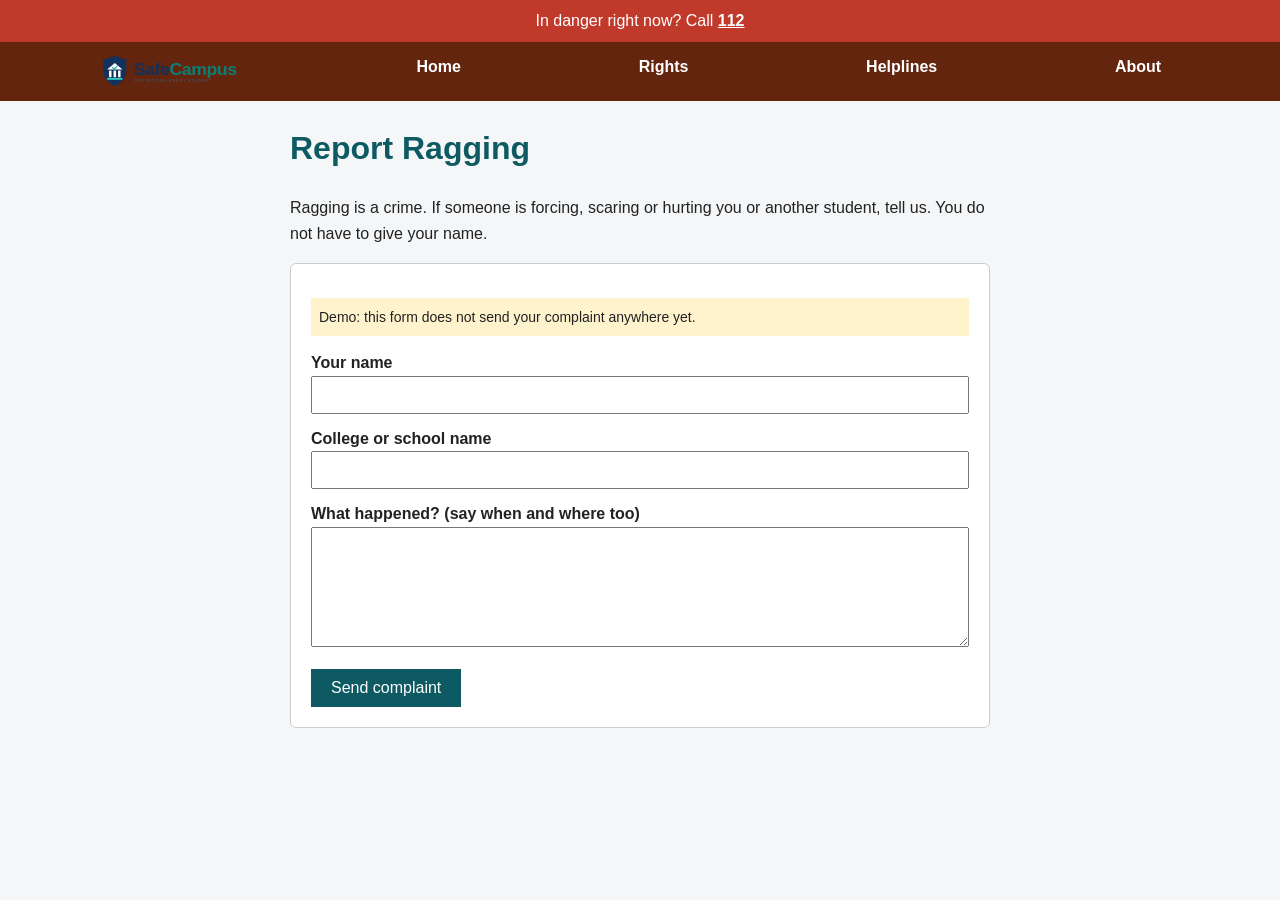
<file: index.html>
<!DOCTYPE html>
<html>
<head>
  <title>Stop Ragging</title>
  <link rel="stylesheet" href="style.css">
</head>
<body>

  <div class="top">In danger right now? Call <a href="tel:112">112</a></div>

  <nav>
     <img src="safe-campus-logo.svg" alt="logo" class="logo">
    <a href="index.html">Home</a>
    <a href="rights.html">Rights</a>
    <a href="helplines.html">Helplines</a>
    <a href="about.html">About</a>
  </nav>

  <div class="page">
    <h1>Report Ragging</h1>
    <p>Ragging is a crime. If someone is forcing, scaring or hurting you or another student, tell us. You do not have to give your name.</p>

    <div class="box">
      <p class="note">Demo: this form does not send your complaint anywhere yet.</p>

      <form id="complaintForm">
        <label for="name">Your name</label>
        <input type="text" id="name">

        <label for="college">College or school name</label>
        <input type="text" id="college">

        <label for="details">What happened? (say when and where too)</label>
        <textarea id="details"></textarea>

        <button type="button" onclick="sendComplaint()">Send complaint</button>
      </form>

      <div id="thanks">
        <h2>Thank you for speaking up</h2>
        <p>If you feel unsafe, call 112 or see the <a href="helplines.html">Helplines</a> page.</p>
      </div>
    </div>
  </div>

  <script src="script.js"></script>
</body>
</html>
</file>
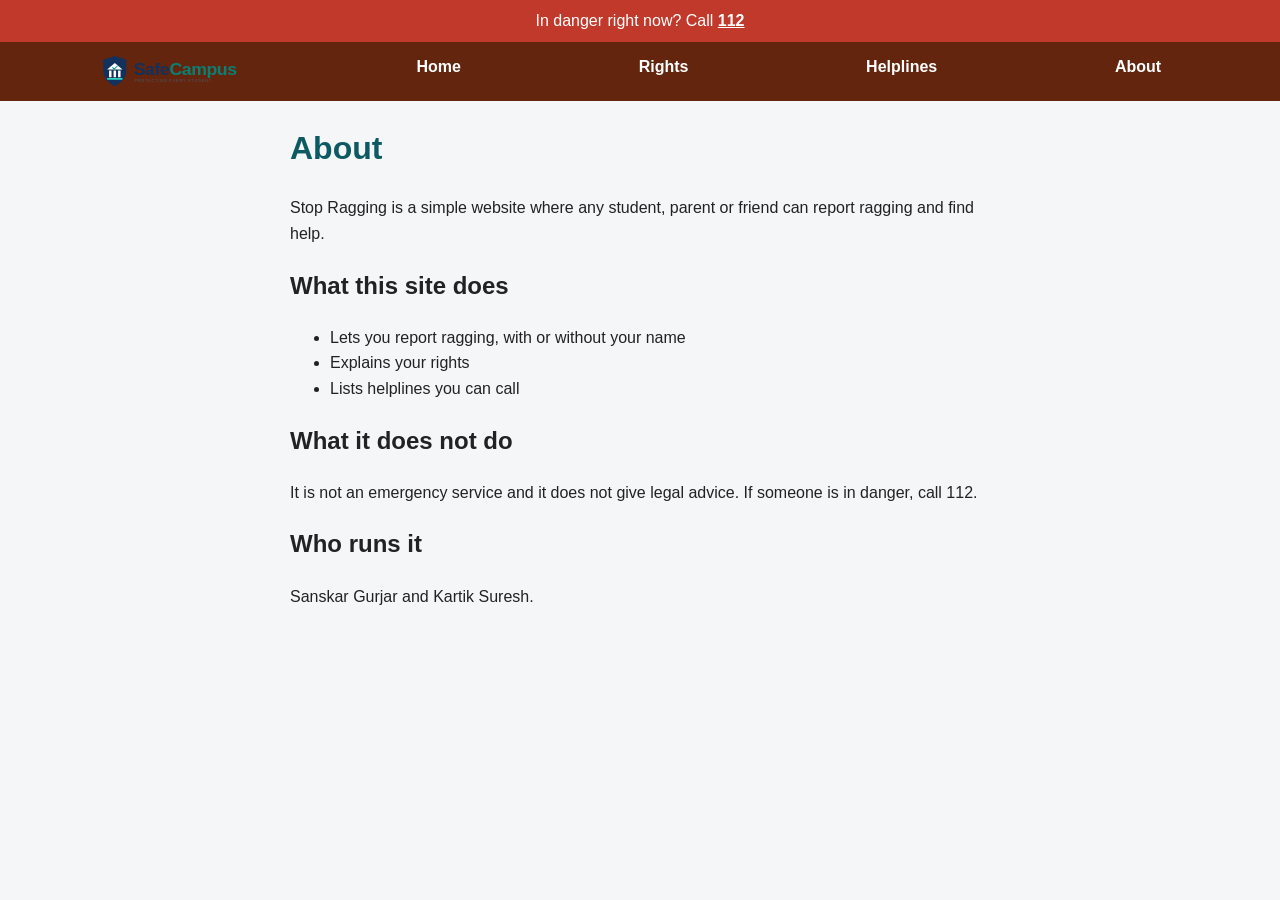
<file: about.html>
<!DOCTYPE html>
<html>
<head>
  <title>About - Stop Ragging</title>
  <link rel="stylesheet" href="style.css">
</head>
<body>

  <div class="top">In danger right now? Call <a href="tel:112">112</a></div>

  <nav>
    <img src="safe-campus-logo.svg" alt="logo" class="logo">
    <a href="index.html">Home</a>
    <a href="rights.html">Rights</a>
    <a href="helplines.html">Helplines</a>
    <a href="about.html">About</a>
  </nav>

  <div class="page">
    <h1>About</h1>
    <p>Stop Ragging is a simple website where any student, parent or friend can report ragging and find help.</p>

    <h2>What this site does</h2>
    <ul>
      <li>Lets you report ragging, with or without your name</li>
      <li>Explains your rights</li>
      <li>Lists helplines you can call</li>
    </ul>

    <h2>What it does not do</h2>
    <p>It is not an emergency service and it does not give legal advice. If someone is in danger, call 112.</p>

    <h2>Who runs it</h2>
    <p>Sanskar Gurjar and Kartik Suresh.</p>
  </div>

</body>
</html>
</file>
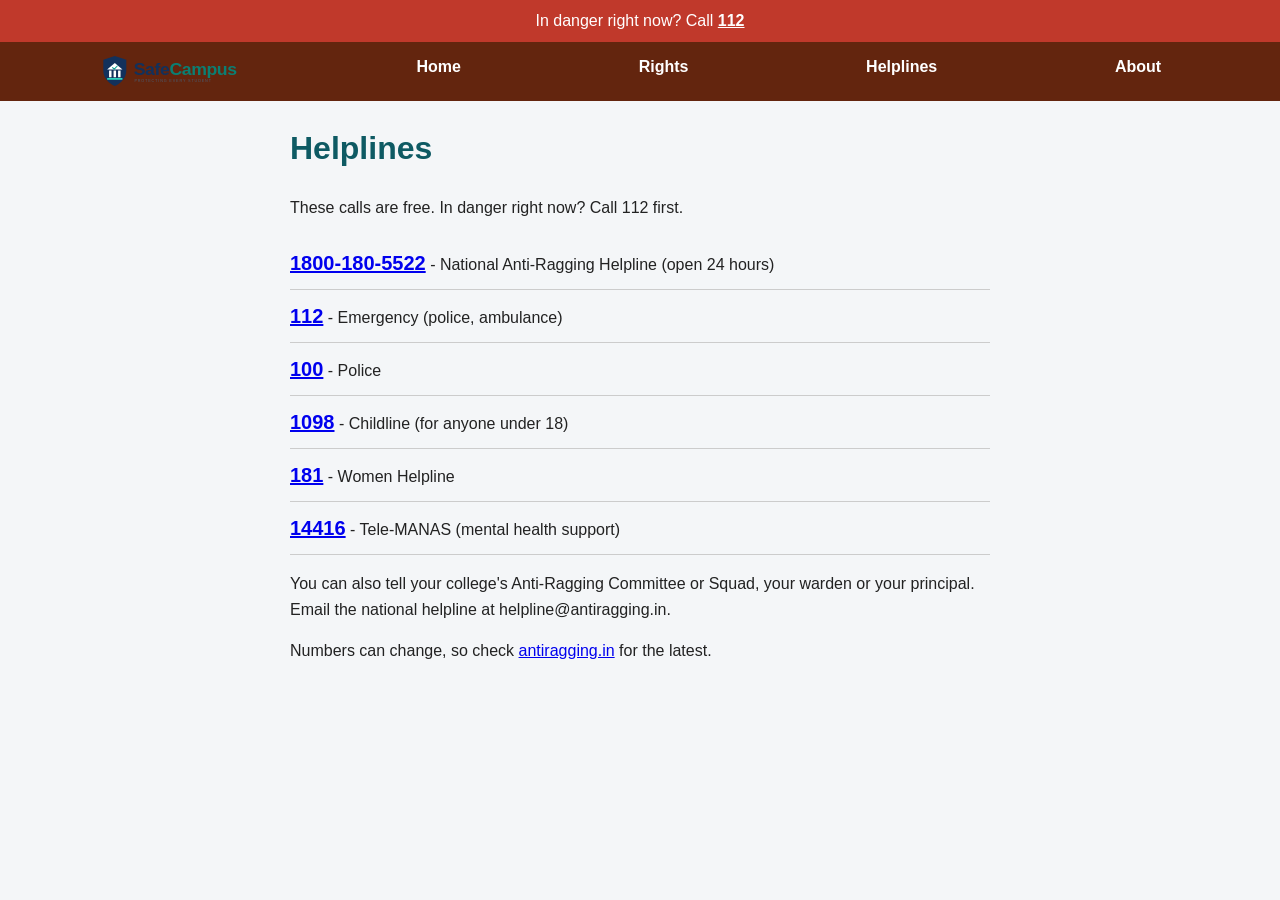
<file: helplines.html>
<!DOCTYPE html>
<html>
<head>
  <title>Helplines - Stop Ragging</title>
  <link rel="stylesheet" href="style.css">
</head>
<body>

  <div class="top">In danger right now? Call <a href="tel:112">112</a></div>

  <nav>
     <img src="safe-campus-logo.svg" alt="logo" class="logo">
    <a href="index.html">Home</a>
    <a href="rights.html">Rights</a>
    <a href="helplines.html">Helplines</a>
    <a href="about.html">About</a>
  </nav>

  <div class="page">
    <h1>Helplines</h1>
    <p>These calls are free. In danger right now? Call 112 first.</p>

    <div class="helpline"><a href="tel:18001805522">1800-180-5522</a> - National Anti-Ragging Helpline (open 24 hours)</div>
    <div class="helpline"><a href="tel:112">112</a> - Emergency (police, ambulance)</div>
    <div class="helpline"><a href="tel:100">100</a> - Police</div>
    <div class="helpline"><a href="tel:1098">1098</a> - Childline (for anyone under 18)</div>
    <div class="helpline"><a href="tel:181">181</a> - Women Helpline</div>
    <div class="helpline"><a href="tel:14416">14416</a> - Tele-MANAS (mental health support)</div>

    <p>You can also tell your college's Anti-Ragging Committee or Squad, your warden or your principal. Email the national helpline at helpline@antiragging.in.</p>
    <p>Numbers can change, so check <a href="https://www.antiragging.in">antiragging.in</a> for the latest.</p>
  </div>

</body>
</html>
</file>
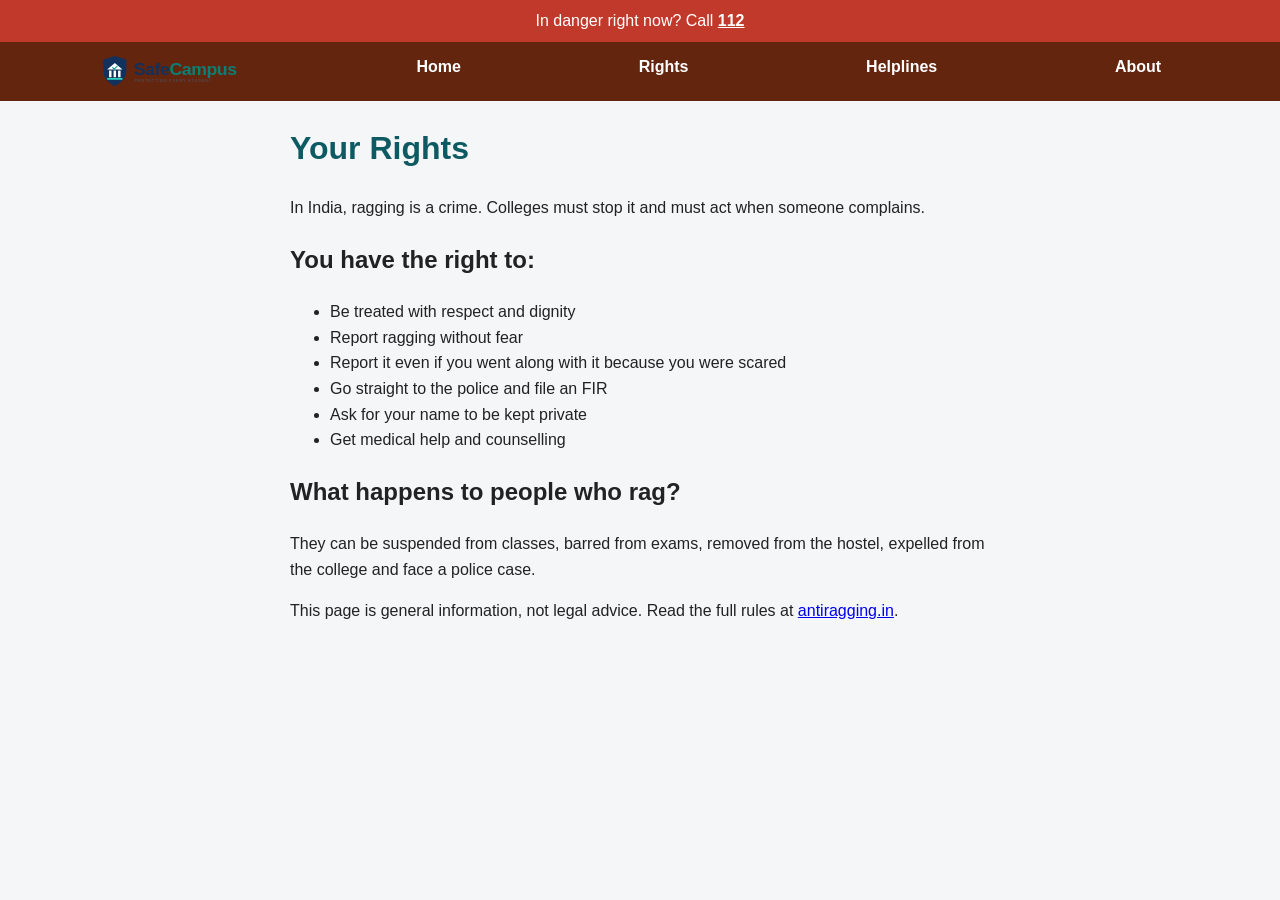
<file: rights.html>
<!DOCTYPE html>
<html>
<head>
  <title>Rights - Stop Ragging</title>
  <link rel="stylesheet" href="style.css">
</head>
<body>

  <div class="top">In danger right now? Call <a href="tel:112">112</a></div>

  <nav>
     <img src="safe-campus-logo.svg" alt="logo" class="logo">
    <a href="index.html">Home</a>
    <a href="rights.html">Rights</a>
    <a href="helplines.html">Helplines</a>
    <a href="about.html">About</a>
  </nav>

  <div class="page">
    <h1>Your Rights</h1>
    <p>In India, ragging is a crime. Colleges must stop it and must act when someone complains.</p>

    <h2>You have the right to:</h2>
    <ul>
      <li>Be treated with respect and dignity</li>
      <li>Report ragging without fear</li>
      <li>Report it even if you went along with it because you were scared</li>
      <li>Go straight to the police and file an FIR</li>
      <li>Ask for your name to be kept private</li>
      <li>Get medical help and counselling</li>
    </ul>

    <h2>What happens to people who rag?</h2>
    <p>They can be suspended from classes, barred from exams, removed from the hostel, expelled from the college and face a police case.</p>

    <p>This page is general information, not legal advice. Read the full rules at <a href="https://www.antiragging.in">antiragging.in</a>.</p>
  </div>

</body>
</html>
</file>
<file: style.css>
body {
  font-family: Arial, sans-serif;
  margin: 0;
  background: #f4f6f8;
  color: #222;
  line-height: 1.6;
}
.logo{
  width: 160px;
}

.top {
  background: #c0392b;
  color: white;
  text-align: center;
  padding: 8px;
}

.top a {
  color: white;
  font-weight: bold;
}

nav {
  background: #63250e;
  padding: 12px 20px;
  display: flex;
  justify-content: space-around;
}

nav a {
  color: white;
  margin-right: 20px;
  text-decoration: none;
  font-weight: bold;
}

nav a:hover {
  text-decoration: underline;
}

.page {
  max-width: 700px;
  margin: 20px auto;
  padding: 0 20px;
}

h1 {
  color: #0e5a63;
}

.box {
  background: white;
  border: 1px solid #ccc;
  border-radius: 6px;
  padding: 20px;
}

.note {
  background: #fff3cd;
  padding: 8px;
  font-size: 14px;
}

label {
  display: block;
  margin-top: 12px;
  font-weight: bold;
}

input, textarea {
  width: 100%;
  padding: 8px;
  font-size: 16px;
  box-sizing: border-box;
}

textarea {
  height: 120px;
}

button {
  margin-top: 15px;
  background: #0e5a63;
  color: white;
  border: none;
  padding: 10px 20px;
  font-size: 16px;
  cursor: pointer;
}

#thanks {
  display: none;
  background: #e0f2e9;
  padding: 15px;
  border-radius: 6px;
}

.helpline {
  border-bottom: 1px solid #ccc;
  padding: 10px 0;
}

.helpline a {
  font-size: 20px;
  font-weight: bold;
}
</file>
